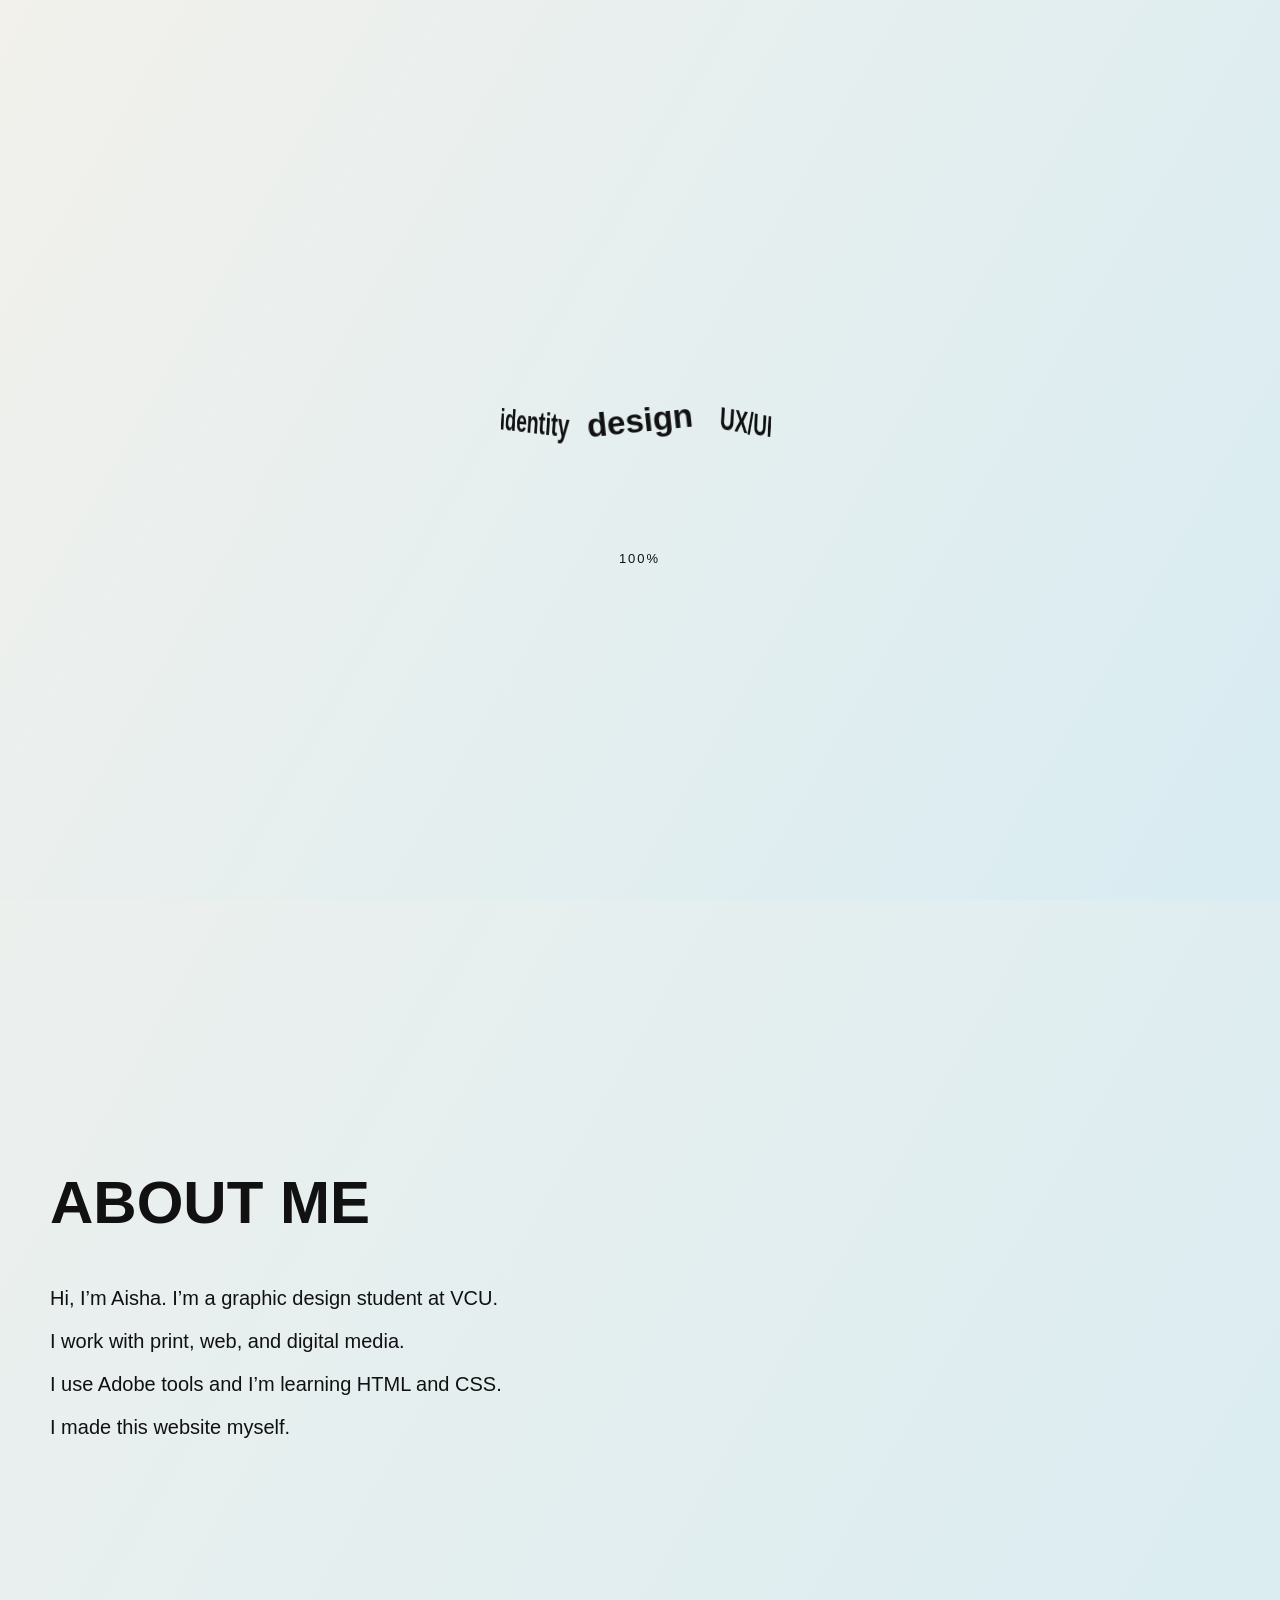
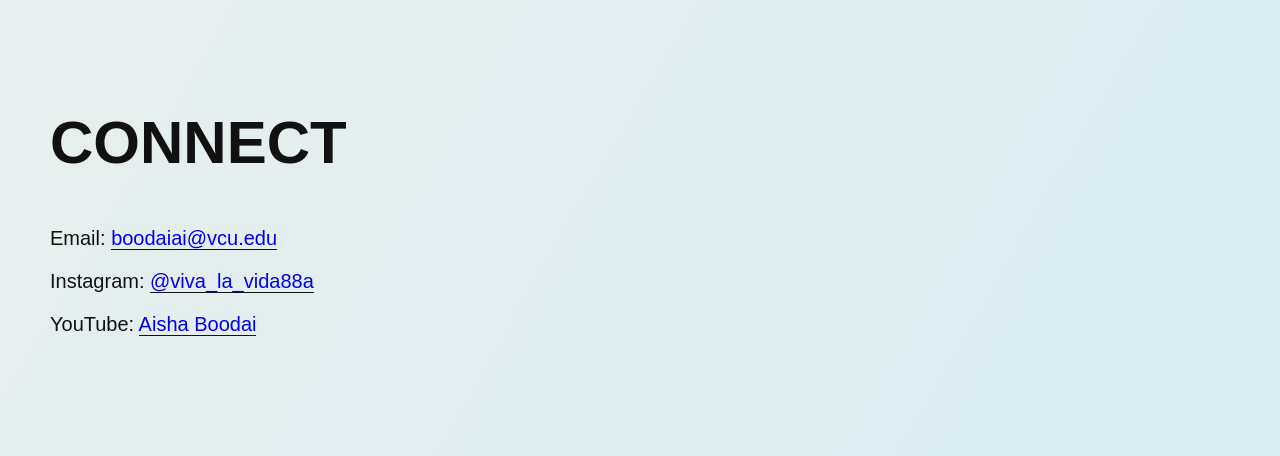
<file: index.html>
<!DOCTYPE html>
<html>
<head>
  <title>Aisha Boodai Portfolio</title>
  <link rel="stylesheet" href="style.css">
</head>

<body>

  <section class="loading">
    <div class="sphere-text">
      <span>design</span>
      <span>UX/UI</span>
      <span>product</span>
      <span>creative</span>
      <span>visual</span>
      <span>web</span>
      <span>image</span>
      <span>identity</span>
    </div>

    <p class="percent">100%</p>
  </section>

  <header>
    <div class="logo">AISHA<br>BOODAI</div>

    <nav>
      <a href="#about">[ ABOUT ME ]</a>
      <a href="works.html">[ WORKS ]</a>
      <a href="#" onclick="alert('Services page coming soon')">[ SERVICES ]</a>
      <a href="#contact">[ CONNECT ]</a>
    </nav>

    <a class="contact-link" href="#contact">CONTACT ME ↗</a>
  </header>

  <main class="home">

    <p class="number">1,618</p>

    <h1 class="big-title">CREATIVE DESIGNER</h1>

    <p class="creating-line">
      creating through <span id="changing-word">light</span>
    </p>

    <div class="image-box">
      <div class="skills" id="services">
        <p>/ GRAPHIC &amp; WEB DESIGN</p>
        <p>/ PRINT &amp; MATERIAL WORK</p>
        <p>/ PHOTO, VIDEO &amp; MOTION</p>
      </div>

      <video class="center-video" autoplay muted loop playsinline>
  <source src="IMG_8853.mp4" type="video/mp4">
</video>
    </div>

    <p class="based">BASED IN RICHMOND</p>

    <p class="description">
      I am a graphic design student who creates visual and web work using image, layout, motion, and storytelling.
    </p>

  </main>

  <section id="about" class="about">
    <h2>ABOUT ME</h2>

    <p>Hi, I’m Aisha. I’m a graphic design student at VCU.</p>

    <p>I work with print, web, and digital media.</p>

    <p>I use Adobe tools and I’m learning HTML and CSS.</p>

    <p>I made this website myself.</p>
  </section>

  <section id="contact" class="contact">
  <h2>CONNECT</h2>

  <p>Email: <a href="mailto:boodaiai@vcu.edu">boodaiai@vcu.edu</a></p>

  <p>Instagram: <a href="https://www.instagram.com/viva_la_vida88a" target="_blank">@viva_la_vida88a</a></p>

  <p>YouTube: <a href="https://www.youtube.com/@AishaBoodai-er1mq" target="_blank">Aisha Boodai</a></p>
</section>

  <script src="script.js"></script>

</body>
</html>
</file>
<file: style.css>
* {
  box-sizing: border-box;
}

body {
  margin: 0;
  font-family: "Arial Narrow", Arial, sans-serif;
  background: linear-gradient(120deg, #f2f1ec, #d8ecf2, #c8b69b, #f2f1ec);
  background-size: 300% 300%;
  animation: moveColor 12s ease infinite;
  color: #111;
  overflow-x: hidden;
}

.loading {
  position: fixed;
  inset: 0;
  display: flex;
  align-items: center;
  justify-content: center;
  flex-direction: column;
  background: inherit;
  animation: moveColor 12s ease infinite;
  z-index: 100;
  transition: opacity 1s ease, visibility 1s ease;
  perspective: 900px;
}

.loading.hide {
  opacity: 0;
  visibility: hidden;
}

.sphere-text {
  width: 340px;
  height: 210px;
  position: relative;
  transform-style: preserve-3d;
  animation: sphereSpin 11s linear infinite;
}

.sphere-text span {
  position: absolute;
  left: 50%;
  top: 50%;
  font-size: 28px;
  font-weight: bold;
  white-space: nowrap;
  transform-origin: center;
  backface-visibility: hidden;
  transform: translate(-50%, -50%);
}

.sphere-text span:nth-child(1) {
  transform: translate(-50%, -50%) rotateY(0deg) translateZ(135px) rotateZ(-6deg);
}

.sphere-text span:nth-child(2) {
  transform: translate(-50%, -50%) rotateY(45deg) translateZ(135px) rotateZ(5deg);
}

.sphere-text span:nth-child(3) {
  transform: translate(-50%, -50%) rotateY(90deg) translateZ(135px) rotateZ(-4deg);
}

.sphere-text span:nth-child(4) {
  transform: translate(-50%, -50%) rotateY(135deg) translateZ(135px) rotateZ(6deg);
}

.sphere-text span:nth-child(5) {
  transform: translate(-50%, -50%) rotateY(180deg) translateZ(135px) rotateZ(-5deg);
}

.sphere-text span:nth-child(6) {
  transform: translate(-50%, -50%) rotateY(225deg) translateZ(135px) rotateZ(4deg);
}

.sphere-text span:nth-child(7) {
  transform: translate(-50%, -50%) rotateY(270deg) translateZ(135px) rotateZ(-6deg);
}

.sphere-text span:nth-child(8) {
  transform: translate(-50%, -50%) rotateY(315deg) translateZ(135px) rotateZ(5deg);
}

.percent {
  font-size: 13px;
  margin-top: 20px;
  letter-spacing: 2px;
  opacity: 0;
  animation: showPercent 1s ease forwards 2s;
}

header {
  position: fixed;
  top: 0;
  width: 100%;
  padding: 30px 50px;
  display: flex;
  justify-content: space-between;
  z-index: 10;
}

.logo {
  font-size: 22px;
  font-weight: bold;
}

nav a,
.contact-link {
  text-decoration: none;
  color: #111;
  margin: 0 20px;
  font-size: 15px;
}

.contact-link {
  border-bottom: 2px solid #111;
}

.home {
  min-height: 100vh;
  padding: 180px 50px 80px;
}

.big-title {
  font-size: 12vw;
  font-weight: 900;
  letter-spacing: -6px;
  margin: 0;
}

.creating-line {
  font-family: Georgia, serif;
  font-size: 34px;
  margin-top: 20px;
  color: #28465a;
}

#changing-word {
  color: #8b6f56;
  font-style: italic;
}

.image-box {
  width: 450px;
  margin: 20px auto;
  position: relative;
  text-align: center;
}

.center-video {
  width: 300px;
  display: block;
  margin: 0 auto;
  mix-blend-mode: multiply;
  pointer-events: none;
}

.skills {
  position: absolute;
  left: 0;
  bottom: 20px;
  font-size: 20px;
  font-weight: bold;
}

.based {
  position: absolute;
  right: 80px;
  top: 350px;
  letter-spacing: 10px;
  font-size: 12px;
}

.description {
  width: 400px;
  margin: 40px auto;
  text-align: center;
  font-size: 14px;
}

.about,
.contact {
  padding: 100px 50px;
}

.about h2,
.contact h2 {
  font-size: 60px;
}

.about p,
.contact p {
  font-size: 20px;
  max-width: 600px;
}

.contact a {
  text-decoration: none;
  border-bottom: 1px solid #111;
}

@keyframes sphereSpin {
  to {
    transform: rotateX(10deg) rotateY(360deg);
  }
}

@keyframes showPercent {
  to {
    opacity: 1;
  }
}

@keyframes moveColor {
  0% { background-position: left; }
  50% { background-position: right; }
  100% { background-position: left; }
}

@media (max-width: 900px) {

  nav {
    display: none;
  }

  .home {
    padding: 140px 25px;
  }

  .big-title {
    font-size: 18vw;
  }

  .image-box {
    width: 100%;
  }

  .description {
    width: 100%;
  }

  .based {
    position: static;
    margin-top: 20px;
    text-align: center;
  }
}
</file>
